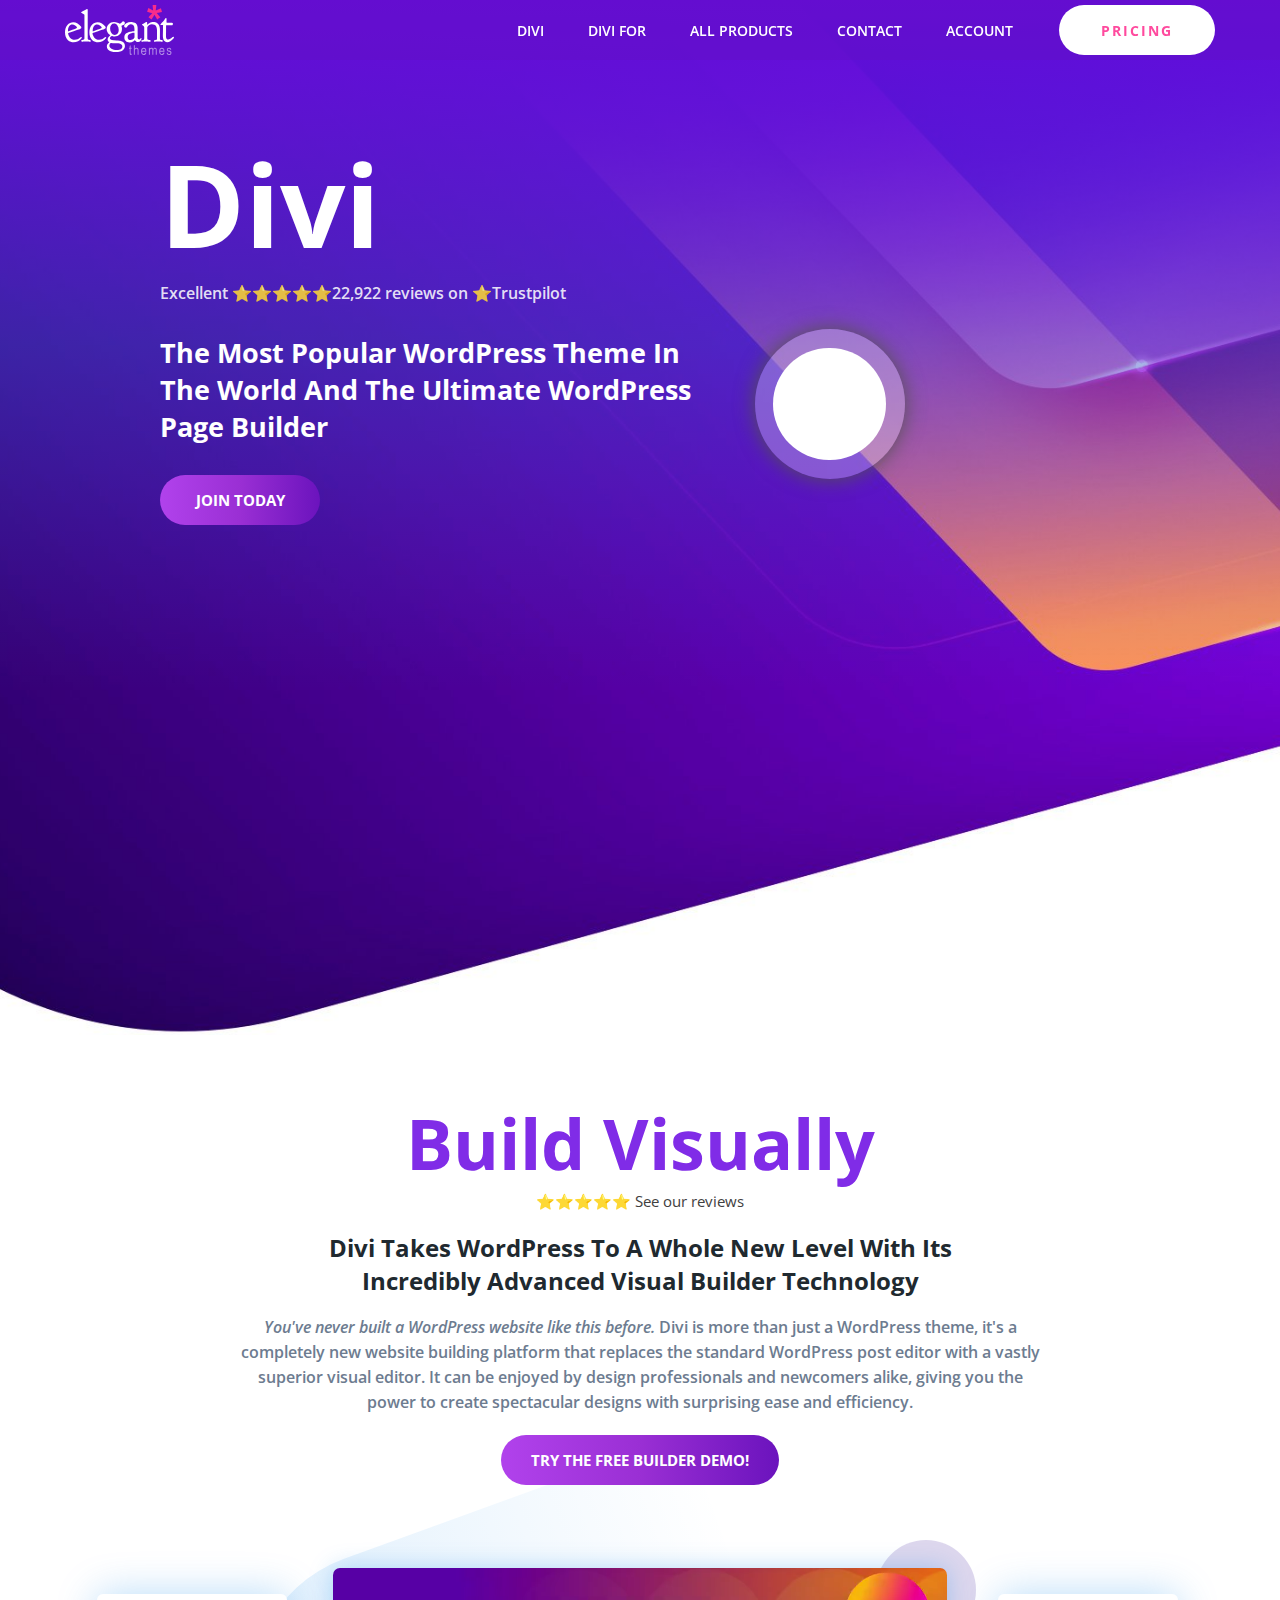
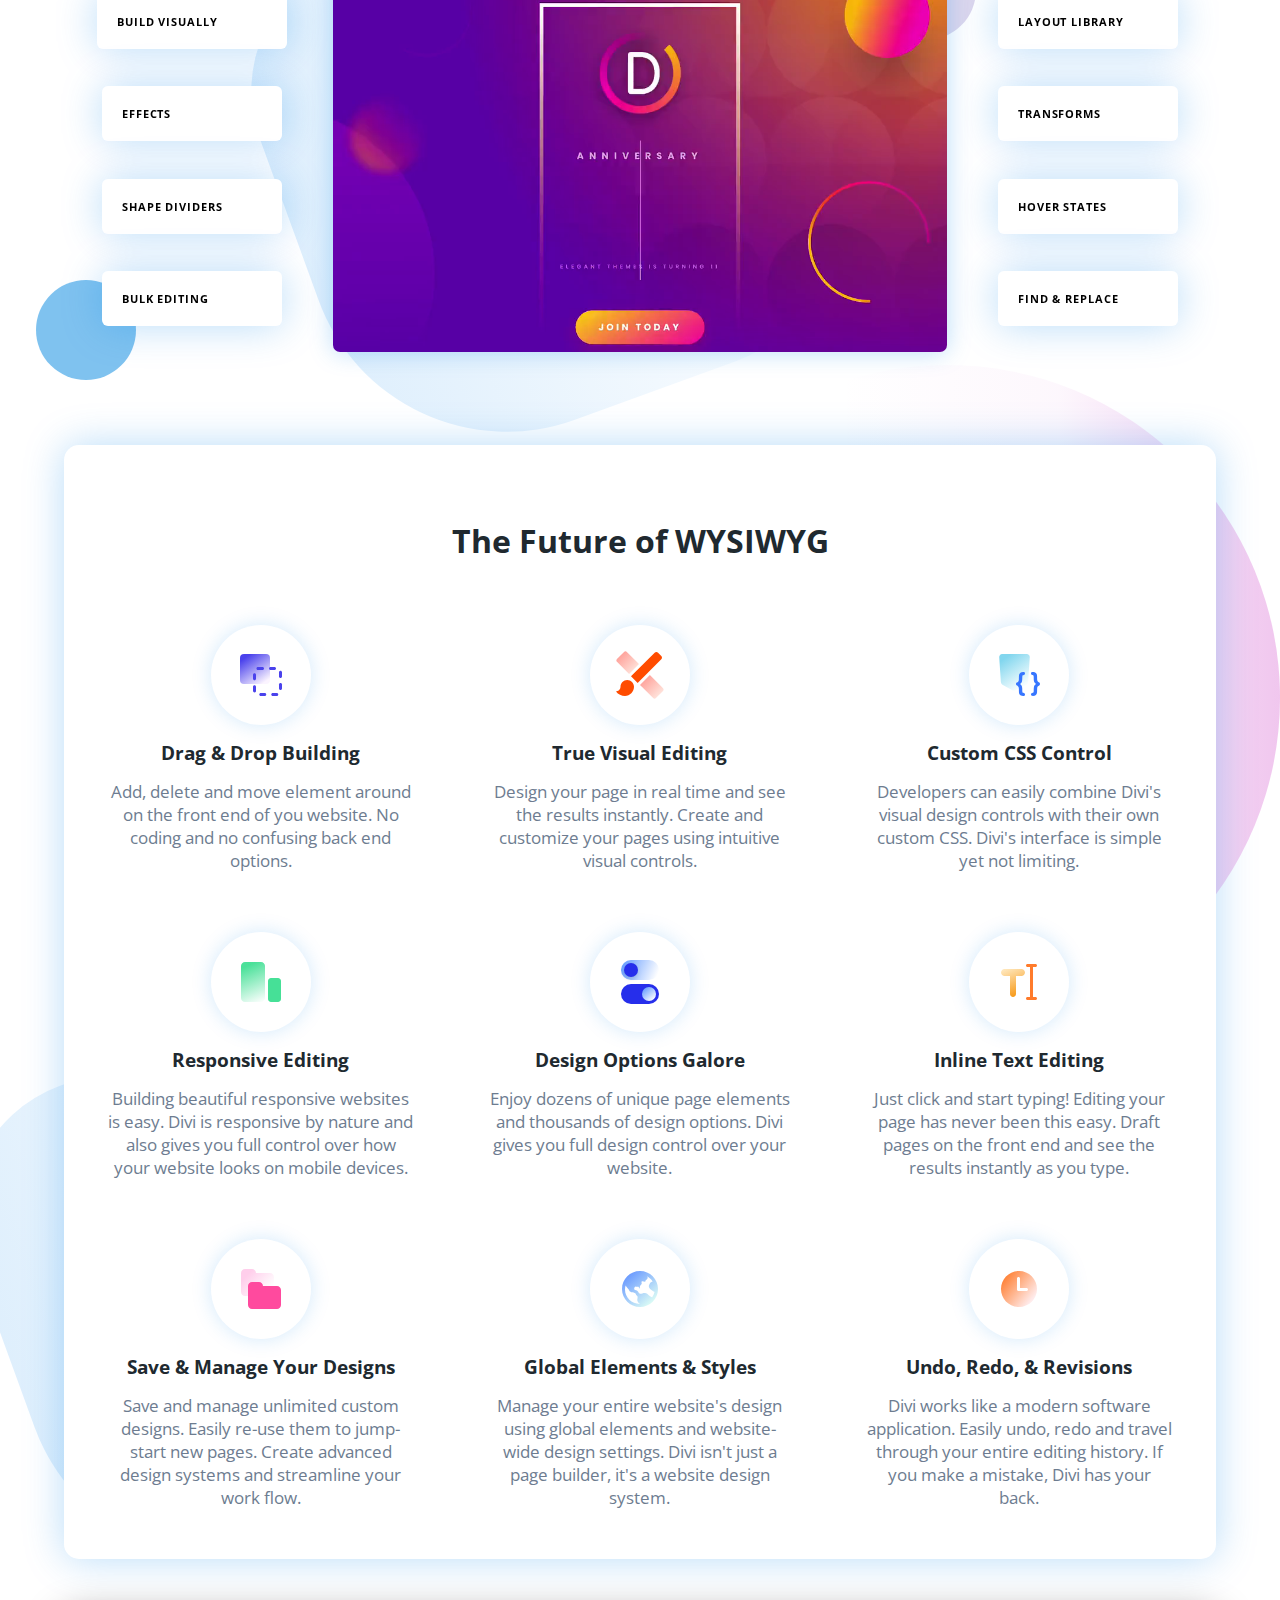
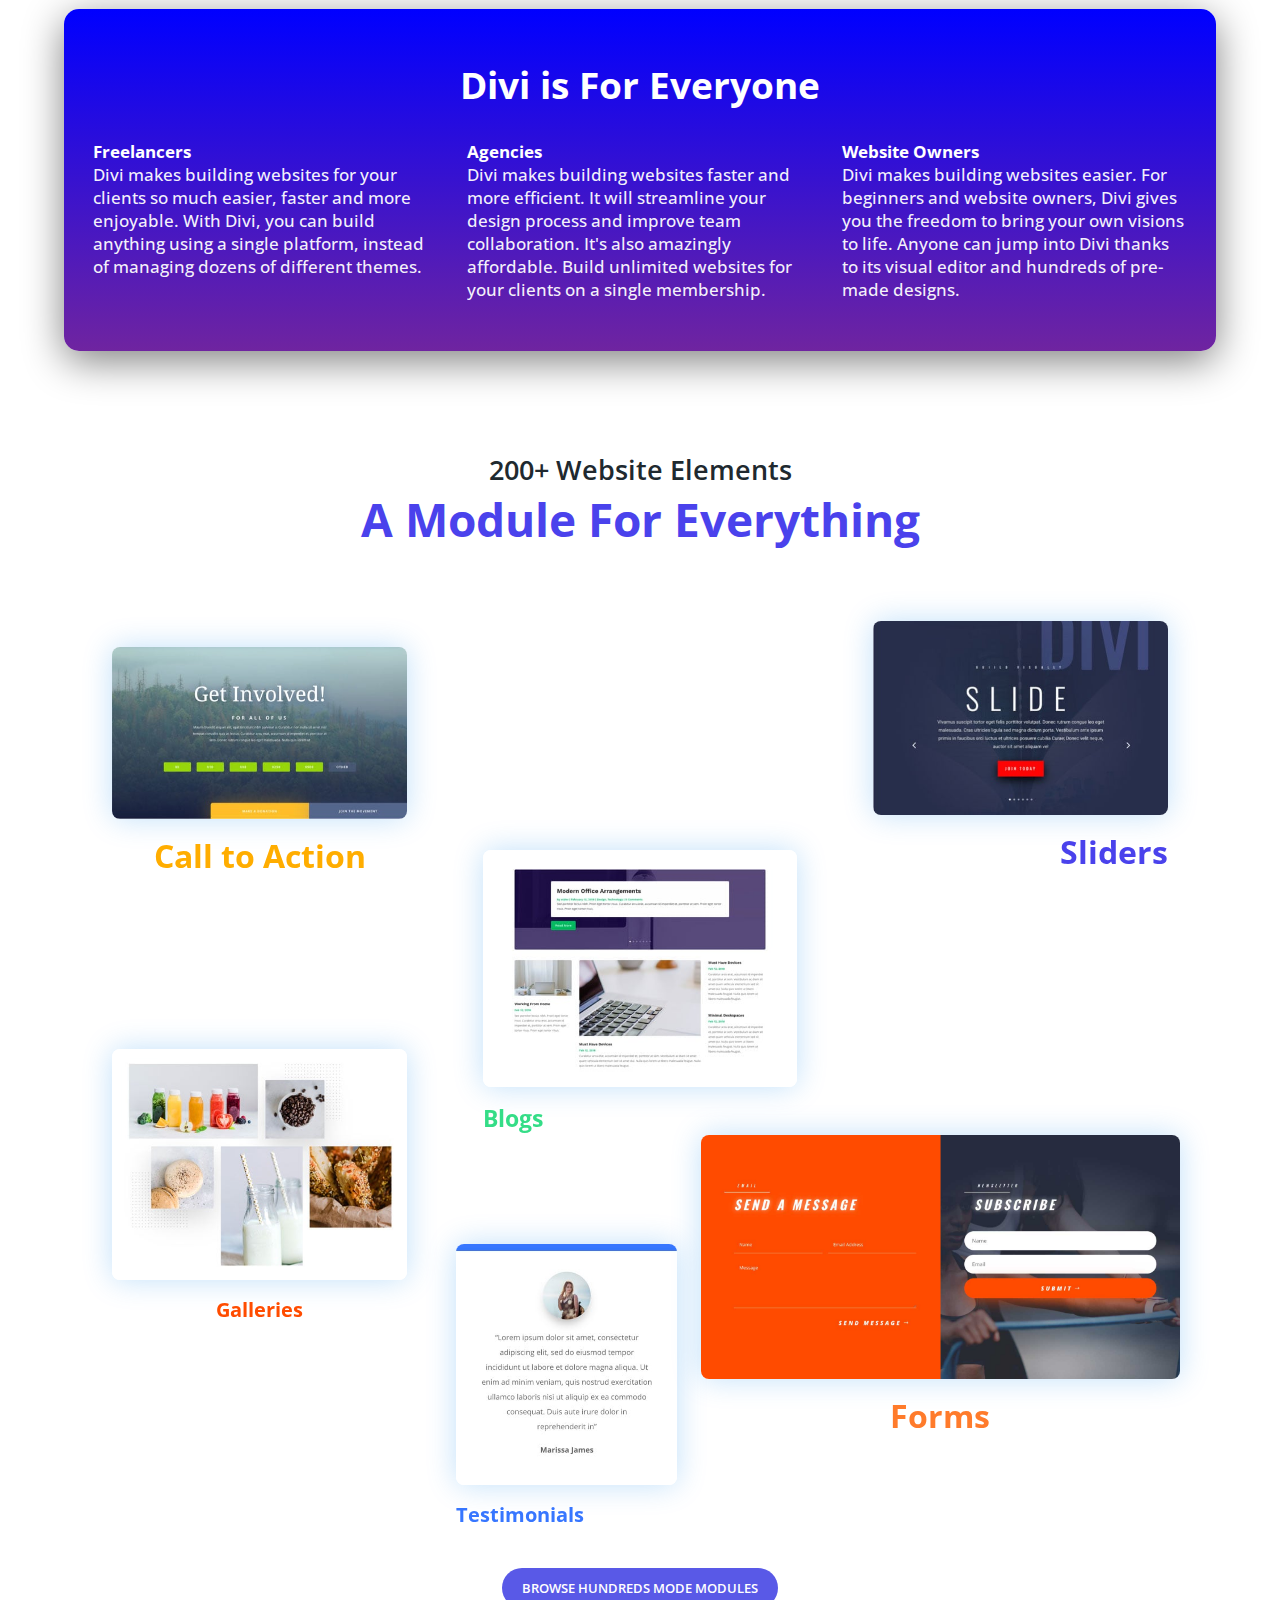
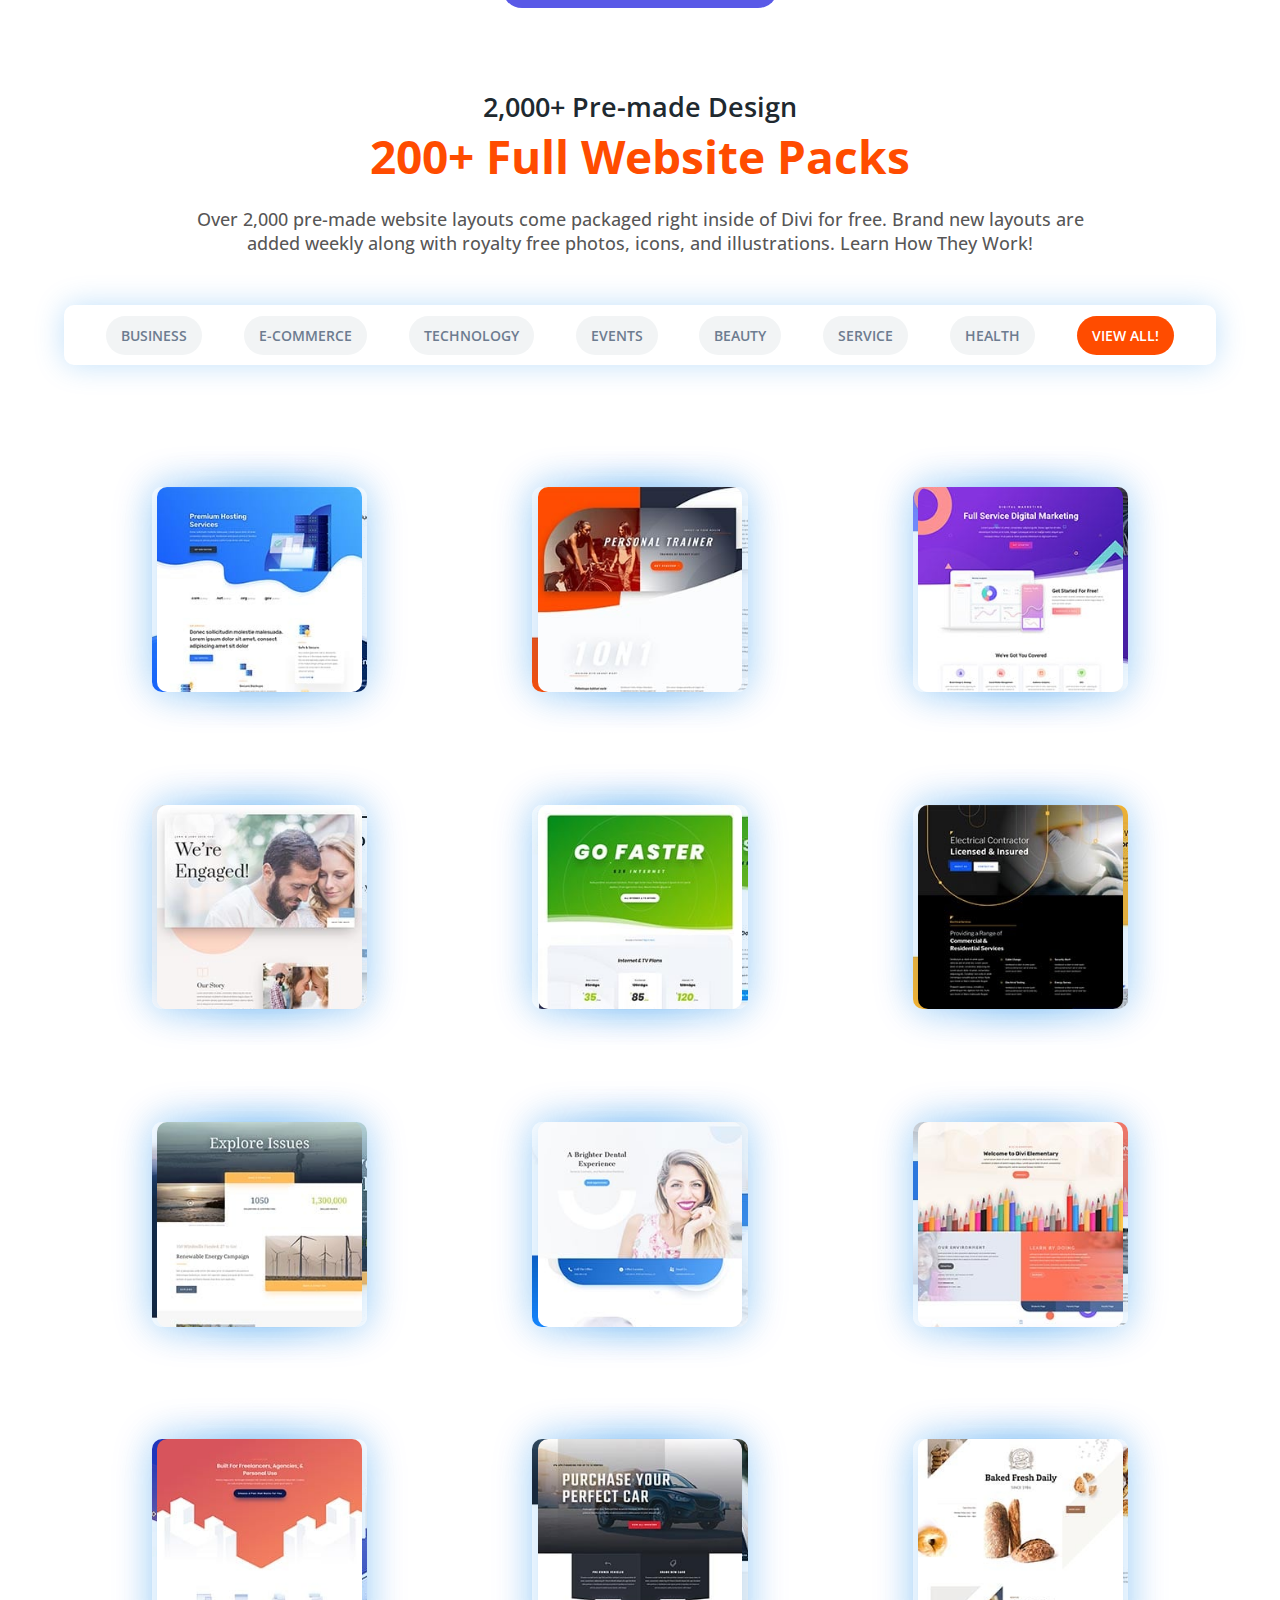
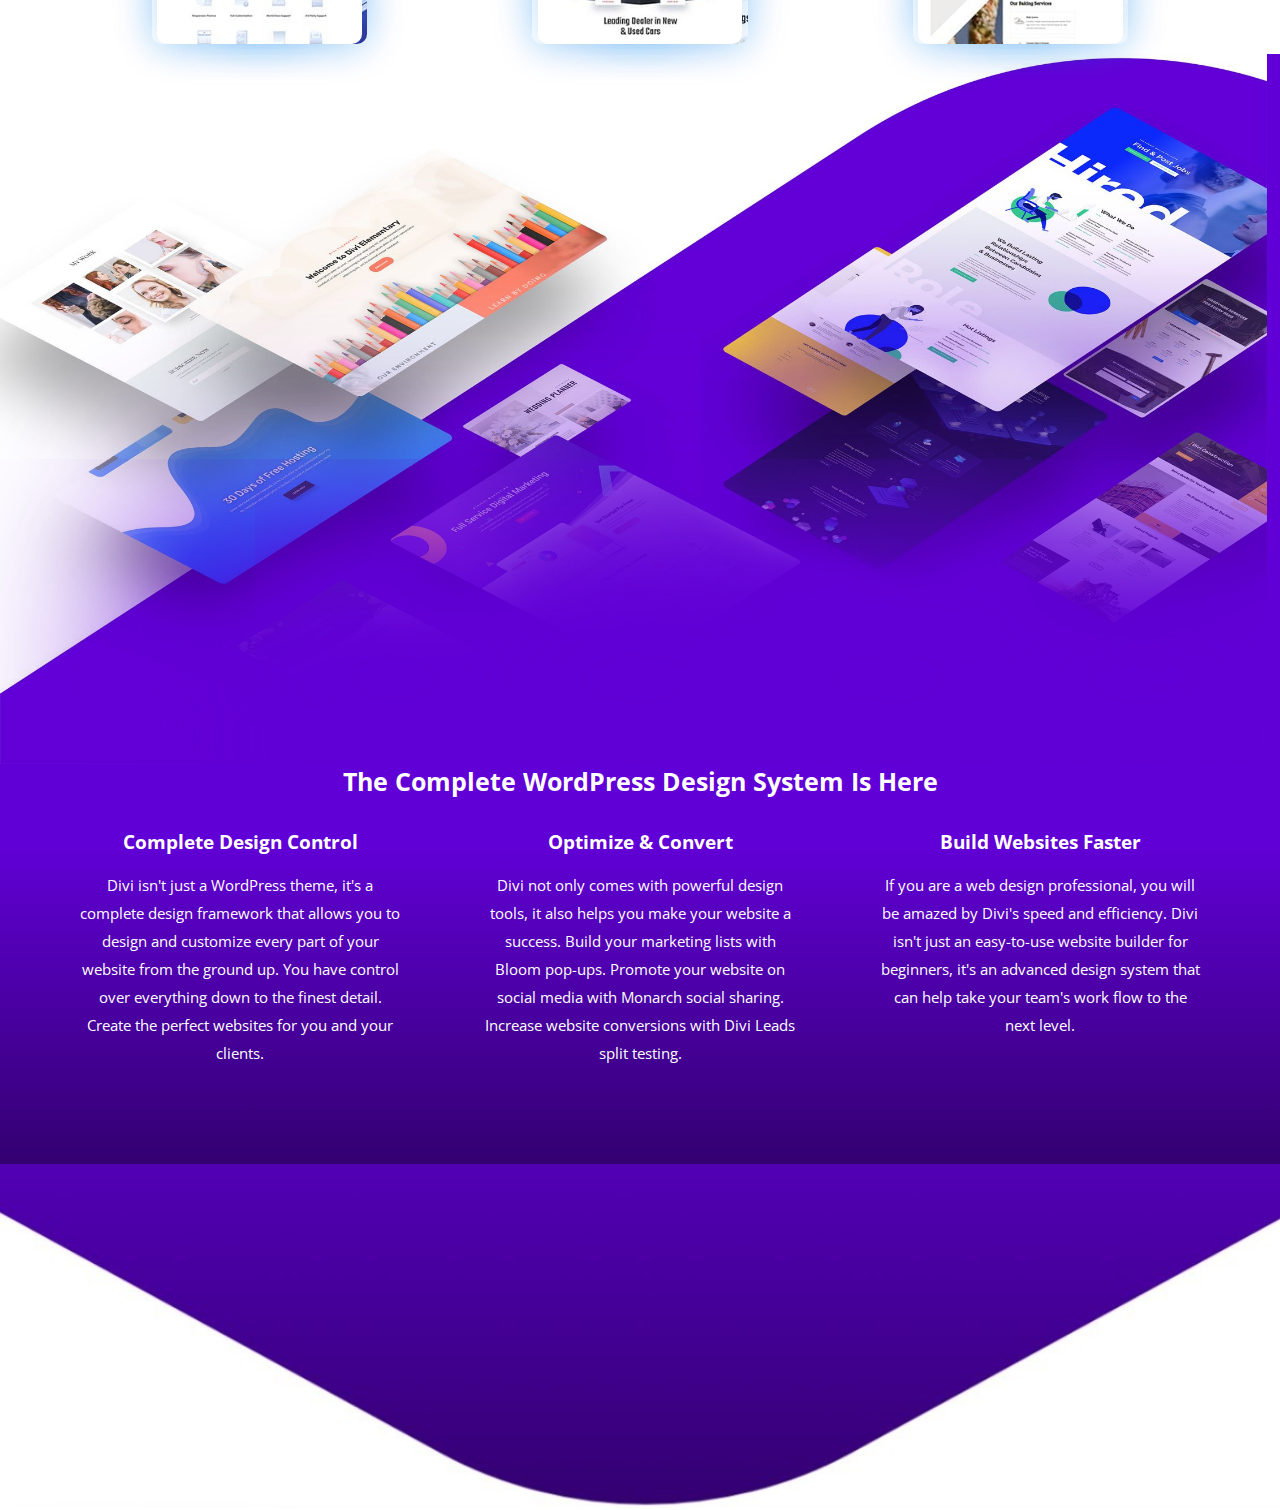
<file: index.html>
<!DOCTYPE html>
<html lang="en">

<head>
    <meta charset="UTF-8">
    <meta name="viewport" content="width=device-width, initial-scale=1.0">
    <link rel="stylesheet" href="style.css">
    <link rel="preconnect" href="https://fonts.googleapis.com">
    <link rel="preconnect" href="https://fonts.gstatic.com" crossorigin>
    <link href="https://fonts.googleapis.com/css2?family=Open+Sans:wght@300;400;500;600;700;800&display=swap"
        rel="stylesheet">
    <link rel="stylesheet" href="https://cdnjs.cloudflare.com/ajax/libs/font-awesome/6.4.2/css/all.min.css"
        integrity="sha512-z3gLpd7yknf1YoNbCzqRKc4qyor8gaKU1qmn+CShxbuBusANI9QpRohGBreCFkKxLhei6S9CQXFEbbKuqLg0DA=="
        crossorigin="anonymous" referrerpolicy="no-referrer">
    <title>Divi — The Ultimate WordPress Theme & Visual Page Builder</title>
</head>

<body>
    <!-- <div class="nav-bar"></div> -->
    <section class="main-div">
        <div class="nav-bar">
            <div class="logo"></div>
            <div class="nav-link">
                <a class="menu"><i class="fa-solid fa-bars"></i></a>
                <pre>DIVI</pre>
                <pre>DIVI FOR</pre>
                <pre>ALL PRODUCTS</pre>
                <pre>CONTACT</pre>
                <pre>ACCOUNT</pre>
                <pre class="price">PRICING</pre>
            </div>
            <a class="menu"><i class="fa-solid fa-bars"></i></a>
        </div>
        <div class="hero-section">
            <div class="hero-section-left">
                <div class="title">
                    <p>Divi</p>
                </div>
                <div class="stare">
                    <p>Excellent ⭐⭐⭐⭐⭐<span>22,922 reviews on ⭐Trustpilot</span></p>
                </div>
                <div class="description">
                    <p>The Most Popular WordPress Theme In The World And The Ultimate WordPress Page Builder</p>
                </div>
                <div class="join-button">
                    <button>JOIN TODAY</button>
                </div>
            </div>
            <div class="hero-section-right">
                <div class="play-button">
                    <div class="play-bg">
                        <div class="play-box"><i class="fa-solid fa-play"></i></div>
                    </div>
                </div>
            </div>
        </div>
    </section>
    <div class="box">
        <!-- Build Visually -->
        <section class="sec-2">
            <div class="build-box">
                <div class="build-content">
                    <h1 class="build-visually">Build Visually</h1>
                    <div class="see-review">⭐⭐⭐⭐⭐ See our reviews <i class="fa-solid fa-angle-down"></i></div>
                    <h2 class="build-title">Divi Takes WordPress To A Whole New Level With Its Incredibly Advanced
                        Visual Builder Technology</h2>
                    <div class="build-description"><em>You've never built a WordPress website like this before.</em>
                        Divi is more than just a WordPress theme, it's a completely new website building platform that
                        replaces the standard WordPress post editor with a vastly superior visual editor. It can be
                        enjoyed by design professionals and newcomers alike, giving you the power to create spectacular
                        designs with surprising ease and efficiency.</div>
                    <button class="build-btn">TRY THE FREE BUILDER DEMO!</button>
                </div>
            </div>
        </section>

        <!-- video-1 -->
        <section class="box2">
            <div class="sec-3"></div>
            <div class="circle1"></div>
            <div class="circle2"></div>
            <div class="vdo-1-box">
                <video class="vdo1" src="assets/images/vdo1.mp4" autoplay loop></video>
                <div class="vdo-1-link-box">
                    <div class="vdo1-links select1"><i class="fa-regular fa-circle-play"></i>BUILD VISUALLY</div>
                    <div class="vdo1-links"><i class="fa-regular fa-circle-play"></i>EFFECTS</div>
                    <div class="vdo1-links"><i class="fa-regular fa-circle-play"></i>SHAPE DIVIDERS</div>
                    <div class="vdo1-links"><i class="fa-regular fa-circle-play"></i>BULK EDITING</div>
                </div>
                <div class="vdo-1-link-box">
                    <div class="vdo1-links"><i class="fa-regular fa-circle-play"></i>LAYOUT LIBRARY</div>
                    <div class="vdo1-links"><i class="fa-regular fa-circle-play"></i>TRANSFORMS</div>
                    <div class="vdo1-links"><i class="fa-regular fa-circle-play"></i>HOVER STATES</div>
                    <div class="vdo1-links"><i class="fa-regular fa-circle-play"></i>FIND & REPLACE</div>
                </div>
            </div>
        </section>

        <!-- Future of WYSIWYG -->
        <div class="bg-design">
            <div class="sec-4-1-box">
                <div class="sec-4-1"></div>
            </div>
            <div class="sec-4-2-box">
                <div class="sec-3"></div>
            </div>
        </div>
        <section class="box3">
            <div class="WYSIWYG-box1">
                <div class="WYSIWYG-box2">
                    <div class="WYSIWYG-title">The Future of WYSIWYG</div>
                    <div class="WYSIWYG-items">
                        <div class="WYSIWYG-item-box">
                            <div class="item-img" style="background-image: url(assets/images/item-1.svg);"></div>
                            <div class="item-title">Drag & Drop Building</div>
                            <div class="item-description">Add, delete and move element around on the front end of you
                                website. No coding and no confusing back end options.</div>
                        </div>
                        <div class="WYSIWYG-item-box">
                            <div class="item-img" style="background-image: url(assets/images/item-2.svg);"></div>
                            <div class="item-title">True Visual Editing</div>
                            <div class="item-description">Design your page in real time and see the results instantly.
                                Create and customize your pages using intuitive visual controls.</div>
                        </div>
                        <div class="WYSIWYG-item-box">
                            <div class="item-img" style="background-image: url(assets/images/item-3.svg);"></div>
                            <div class="item-title">Custom CSS Control</div>
                            <div class="item-description">Developers can easily combine Divi's visual design controls
                                with their own custom CSS. Divi's interface is simple yet not limiting.</div>
                        </div>
                        <div class="WYSIWYG-item-box">
                            <div class="item-img" style="background-image: url(assets/images/item-4.svg);"></div>
                            <div class="item-title">Responsive Editing</div>
                            <div class="item-description">Building beautiful responsive websites is easy. Divi is
                                responsive by nature and also gives you full control over how your website looks on
                                mobile devices.</div>
                        </div>
                        <div class="WYSIWYG-item-box">
                            <div class="item-img" style="background-image: url(assets/images/item-5.svg);"></div>
                            <div class="item-title">Design Options Galore</div>
                            <div class="item-description">Enjoy dozens of unique page elements and thousands of design
                                options. Divi gives you full design control over your website.</div>
                        </div>
                        <div class="WYSIWYG-item-box">
                            <div class="item-img" style="background-image: url(assets/images/item-6.svg);"></div>
                            <div class="item-title">Inline Text Editing</div>
                            <div class="item-description">Just click and start typing! Editing your page has never been
                                this easy. Draft pages on the front end and see the results instantly as you type.</div>
                        </div>
                        <div class="WYSIWYG-item-box">
                            <div class="item-img" style="background-image: url(assets/images/item-7.svg);"></div>
                            <div class="item-title">Save & Manage Your Designs</div>
                            <div class="item-description">Save and manage unlimited custom designs. Easily re-use them
                                to jump-start new pages. Create advanced design systems and streamline your work flow.
                            </div>
                        </div>
                        <div class="WYSIWYG-item-box">
                            <div class="item-img" style="background-image: url(assets/images/item-8.svg);"></div>
                            <div class="item-title">Global Elements & Styles</div>
                            <div class="item-description">Manage your entire website's design using global elements and
                                website-wide design settings. Divi isn't just a page builder, it's a website design
                                system.</div>
                        </div>
                        <div class="WYSIWYG-item-box">
                            <div class="item-img" style="background-image: url(assets/images/item-9.svg);"></div>
                            <div class="item-title">Undo, Redo, & Revisions</div>
                            <div class="item-description">Divi works like a modern software application. Easily undo,
                                redo and travel through your entire editing history. If you make a mistake, Divi has
                                your back.</div>
                        </div>

                    </div>
                </div>
            </div>
        </section>

        <!-- Divi is For Everyone -->
        <section class="box4">
            <div class="sec5">
                <h2>Divi is For Everyone</h2>
                <div class="for-everyone-items">
                    <div class="for-everyone-item">
                        <div class="for-everyone-title">Freelancers</div>
                        <div class="for-everyone-description">Divi makes building websites for your clients so much
                            easier, faster and more enjoyable. With Divi, you can build anything using a single
                            platform, instead of managing dozens of different themes.</div>
                    </div>
                    <div class="for-everyone-item">
                        <div class="for-everyone-title">Agencies</div>
                        <div class="for-everyone-description">Divi makes building websites faster and more efficient. It
                            will streamline your design process and improve team collaboration. It's also amazingly
                            affordable. Build unlimited websites for your clients on a single membership.</div>
                    </div>
                    <div class="for-everyone-item">
                        <div class="for-everyone-title">Website Owners</div>
                        <div class="for-everyone-description">Divi makes building websites easier. For beginners and
                            website owners, Divi gives you the freedom to bring your own visions to life. Anyone can
                            jump into Divi thanks to its visual editor and hundreds of pre-made designs.</div>
                    </div>
                </div>
            </div>
        </section>
    </div>
    </section>

    <!-- 200+ website element -->
    <div class="module-box">
        <div class="module-title">
            <p>200+ Website Elements</p>
            <h2>A Module For Everything</h2>
        </div>
        <div class="module-items">
            <div class="module-item">
                <div class="m-item1">
                    <img src="assets/images/m1.jpg">
                    <h2>Call to Action</h2>
                </div>
            </div>
            <div class="module-item">
                <div class="m-item2">
                    <img src="assets/images/m2.jpg">
                    <h2>Blogs</h2>
                </div>
            </div>
            <div class="module-item">
                <div class="m-item3">
                    <img src="assets/images/m3.jpg">
                    <h2>Sliders</h2>
                </div>
            </div>
            <div class="module-item">
                <div class="m-item4">
                    <img src="assets/images/m4.jpg">
                    <h2>Galleries</h2>
                </div>
            </div>
            <div class="module-item">
                <div class="m-item5">
                    <img src="assets/images/m5.jpg">
                    <h2>Testimonials</h2>
                </div>
            </div>
            <div class="module-item">
                <div class="m-item6">
                    <img src="assets/images/m6.jpg">
                    <h2>Forms</h2>
                </div>
            </div>
        </div>
        <div class="module-button">
            <button>BROWSE HUNDREDS MODE MODULES</button>
        </div>
    </div>

    <!-- Design -->
    <div class="design">
        <div class="module-title" style="margin-bottom: 20px;">
            <p>2,000+ Pre-made Design</p>
            <h2 style="color: #FF4C00;">200+ Full Website Packs</h2>
        </div>
        <div class="design-description">Over 2,000 pre-made website layouts come packaged right inside of Divi for free.
            Brand new layouts are added weekly along with royalty free photos, icons, and illustrations. <a>Learn How
                They Work!</a></div>
        <div class="design-filter">
            <div class="design-filter-fram">
                <ul>
                    <li>BUSINESS</li>
                    <li>E-COMMERCE</li>
                    <li>TECHNOLOGY</li>
                    <li>EVENTS</li>
                    <li>BEAUTY</li>
                    <li>SERVICE</li>
                    <li>HEALTH</li>
                    <li>VIEW ALL!</li>
                </ul>
            </div>
        </div>
    </div>
    <!-- card -->
    <div class="card-box">
        <div class="card-row">
            <div class="card-main">
                <div class="card-box1" style="background-image: url(assets/images/pack-1-3.jpg);"></div>
                <div class="card-box2" style="background-image: url(assets/images/pack-1-1.jpg);"></div>
                <div class="card-box3" style="background-image: url(assets/images/pack-1-2.jpg);"></div>
            </div>
            <div class="card-main">
                <div class="card-box1" style="background-image: url(assets/images/pack-2-3.jpg);"></div>
                <div class="card-box2" style="background-image: url(assets/images/pack-2-1.jpg);"></div>
                <div class="card-box3" style="background-image: url(assets/images/pack-2-2.jpg);"></div>
            </div>
            <div class="card-main">
                <div class="card-box1" style="background-image: url(assets/images/pack-3-4.jpg);"></div>
                <div class="card-box2" style="background-image: url(assets/images/pack-3-1.jpg);"></div>
                <div class="card-box3" style="background-image: url(assets/images/pack-3-2.jpg);"></div>
            </div>
            <div class="card-main">
                <div class="card-box1" style="background-image: url(assets/images/pack-4-4.jpg);"></div>
                <div class="card-box2" style="background-image: url(assets/images/pack-4-1.jpg);"></div>
                <div class="card-box3" style="background-image: url(assets/images/pack-4-2.jpg);"></div>
            </div>
            <div class="card-main">
                <div class="card-box1" style="background-image: url(assets/images/pack-5-4.jpg);"></div>
                <div class="card-box2" style="background-image: url(assets/images/pack-5-1.jpg);"></div>
                <div class="card-box3" style="background-image: url(assets/images/pack-5-2.jpg);"></div>
            </div>
            <div class="card-main">
                <div class="card-box1" style="background-image: url(assets/images/pack-6-3.jpg);"></div>
                <div class="card-box2" style="background-image: url(assets/images/pack-6-1.jpg);"></div>
                <div class="card-box3" style="background-image: url(assets/images/pack-6-2.jpg);"></div>
            </div>
            <div class="card-main">
                <div class="card-box1" style="background-image: url(assets/images/pack-7-3.jpg);"></div>
                <div class="card-box2" style="background-image: url(assets/images/pack-7-1.jpg);"></div>
                <div class="card-box3" style="background-image: url(assets/images/pack-7-2.jpg);"></div>
            </div>
            <div class="card-main">
                <div class="card-box1" style="background-image: url(assets/images/pack-8-4.jpg);"></div>
                <div class="card-box2" style="background-image: url(assets/images/pack-8-3.jpg);"></div>
                <div class="card-box3" style="background-image: url(assets/images/pack-8-5.jpg);"></div>
            </div>
            <div class="card-main">
                <div class="card-box1" style="background-image: url(assets/images/pack-9-3.jpg);"></div>
                <div class="card-box2" style="background-image: url(assets/images/pack-9-1.jpg);"></div>
                <div class="card-box3" style="background-image: url(assets/images/pack-9-4.jpg);"></div>
            </div>
            <div class="card-main">
                <div class="card-box1" style="background-image: url(assets/images/pack-10-3.jpg);"></div>
                <div class="card-box2" style="background-image: url(assets/images/pack-10-2.jpg);"></div>
                <div class="card-box3" style="background-image: url(assets/images/pack-10-5.jpg);"></div>
            </div>
            <div class="card-main">
                <div class="card-box1" style="background-image: url(assets/images/pack-11-3.jpg);"></div>
                <div class="card-box2" style="background-image: url(assets/images/pack-11-1.jpg);"></div>
                <div class="card-box3" style="background-image: url(assets/images/pack-11-2.jpg);"></div>
            </div>
            <div class="card-main">
                <div class="card-box1" style="background-image: url(assets/images/pack-12-3.jpg);"></div>
                <div class="card-box2" style="background-image: url(assets/images/pack-12-5.jpg);"></div>
                <div class="card-box3" style="background-image: url(assets/images/pack-12-2.jpg);"></div>
            </div>

        </div>
    </div>

    <!-- Footer -->
    <footer>
        <div class="footer-img"></div>
        <div class="footer-content">
            <div class="footer-title">
                The Complete WordPress Design System Is Here
            </div>
            <div class="footer-content2">
                <div class="fc">
                    <h3>Complete Design Control</h3>
                    <p>Divi isn't just a WordPress theme, it's a complete design framework that allows you to design and
                        customize every part of your website from the ground up. You have control over everything down
                        to the finest detail. Create the perfect websites for you and your clients.</p>
                </div>
                <div class="fc">
                    <h3>Optimize & Convert</h3>
                    <p>Divi not only comes with powerful design tools, it also helps you make your website a success.
                        Build your marketing lists with Bloom pop-ups. Promote your website on social media with Monarch
                        social sharing. Increase website conversions with Divi Leads split testing.</p>
                </div>
                <div class="fc">
                    <h3>Build Websites Faster</h3>
                    <p>If you are a web design professional, you will be amazed by Divi's speed and efficiency. Divi
                        isn't just an easy-to-use website builder for beginners, it's an advanced design system that can
                        help take your team's work flow to the next level.</p>
                </div>
            </div>
        </div>
        <div class="footer-img2"></div>
    </footer>
</body>

</html>
</file>
<file: style.css>
* {
  padding: 0;
  margin: 0;
  font-family: "Open Sans", sans-serif;
}
body {
  height: 100%;
  width: 100%;
}

/* ********************* */
/* ====== nav-bar ====== */
/* ********************* */
.nav-bar {
  background-color: rgba(100, 17, 194, 0.404);
  width: 100%;
  height: 60px;
  position: sticky;
  top: 0px;
  display: flex;
  justify-content: space-between;
  align-items: center;
  color: white;
  padding: 8px, 0;
}
.logo {
  cursor: pointer;
  background-image: url(assets/images/logo-light\.svg);
  background-size: contain;
  background-repeat: no-repeat;
  height: 50px;
  width: 110px;
  margin-left: 65px;
}
.nav-link {
  cursor: pointer;
  margin-right: 65px;
  height: 90%;
  display: flex;
  align-items: center;
  font-weight: 600;
}
.nav-link pre {
  padding: 0 22px;
  font-size: 13.7px;
}
.price {
  background-color: white;
  color: #ff4a9e;
  border-radius: 40px;
  padding: 15px 48px;
  font-weight: 700;
  height: 50px;
  width: 112px;
  display: flex;
  align-items: center;
  justify-content: center;
  font-size: 15px;
  margin-left: 24px;
  letter-spacing: 2px;
}
.menu {
  display: none;
  cursor: pointer;
  font-size: 25px;
  margin-right: 50px;
}

/* ********************** */
/* ===== Hero image ===== */
/* ********************** */
.main-div {
  background-image: linear-gradient(
      rgb(101, 11, 218),
      rgba(50, 79, 196, 0.445),
      rgba(50, 79, 196, 0),
      rgba(50, 79, 196, 0)
    ),
    url(assets/images/divi-gallery-hero-background.jpg);
  background-size: cover;
  background-position: center;
  background-repeat: no-repeat;
  height: 115vh;
  display: flex;
  flex-direction: column;
  align-items: center;
}
.hero-section {
  color: white;
  height: 50%;
  width: 75%;
  margin: 20px;
  margin-top: 65px;
  display: flex;
}
.hero-section-left {
  width: 100%;
}
.title {
  font-size: 115px;
  font-weight: 700;
}
.stare {
  color: rgba(255, 255, 255, 0.863);
  font-size: 16px;
  font-weight: 600;
  margin-bottom: 30px;
}
.description {
  font-size: 2.1vmax;
  font-weight: 700;
  padding-right: 25px;
}
.join-button button {
  cursor: pointer;
  background-image: linear-gradient(
    to right,
    #b142ec,
    #9a2fd4,
    rgb(107, 19, 189)
  );
  width: 160px;
  height: 50px;
  border-radius: 25px;
  border: none;
  margin-top: 30px;
  font-size: 15px;
  color: white;
  font-weight: bold;
}
.hero-section-right {
  width: 70%;
  display: flex;
  align-items: center;
}
.play-bg {
  cursor: pointer;
  background-color: rgba(255, 255, 255, 0.281);
  box-shadow: 0px 0px 20px rgb(85, 82, 82);
  height: 150px;
  width: 150px;
  border-radius: 50%;
  margin: 40px 0 0 30px;
  display: flex;
  justify-content: center;
  align-items: center;
  transition: 0.4s;
}
.play-bg:hover {
  height: 145px;
  width: 145px;
}
.play-box {
  background-color: white;
  height: 75%;
  width: 75%;
  border-radius: 50%;
  transition: 0.4s;
  display: flex;
  justify-content: center;
  align-items: center;
  color: black;
  font-size: 35px;
}
.play-box:hover {
  height: 85%;
  width: 85%;
  box-shadow: 0px 0px 20px rgb(61, 59, 59);
}

/* ********************* */
/* ===== Build box ===== */
/* ********************* */
.build-box {
  padding: 0 20px;
  display: flex;
  justify-content: center;
  align-items: center;
}
.build-content {
  max-width: 800px;
  display: flex;
  flex-direction: column;
  align-items: center;
  justify-content: center;
}
.build-visually {
  font-size: 5.5vw;
  color: #802ce7;
  font-weight: 700;
  margin-top: 60px;
}
.see-review {
  color: rgb(65, 64, 64);
  font-size: 15px;
  margin-bottom: 20px;
}
.build-title {
  text-align: center;
  padding: 0 30px;
  color: #20292f;
  margin-bottom: 18px;
}
.build-description {
  text-align: center;
  color: #6d7c90;
  font-size: 16px;
  font-weight: 600;
  line-height: 25px;
}
.build-btn {
  cursor: pointer;
  background-image: linear-gradient(
    to right,
    #b142ec,
    #9a2fd4,
    rgb(107, 19, 189)
  );
  color: white;
  font-weight: bold;
  font-size: 15px;
  padding: 15px 30px;
  margin: 20px 0;
  border: none;
  border-radius: 25px;
}
.sec-2 {
  border-radius: 50px;
}

/* ***************** */
/* ==== video-1 ==== */
/* ***************** */
.box2 {
  margin-top: 50px;
  display: flex;
  justify-content: center;
  align-items: center;
  height: 410px;
  width: 100%;
}
.sec-3 {
  background-image: linear-gradient(
    rgba(24, 57, 83, 0),
    rgba(4, 131, 235, 0.13)
  );
  height: 40vmax;
  width: 40vmax;
  border-radius: 60px 140px 200px 140px;
  transform: rotate(70deg);
  z-index: -1;
}
.vdo-1-box {
  height: 410px;
  width: 92%;
  position: absolute;
  display: flex;
  justify-content: space-evenly;
  align-items: center;
  flex-wrap: wrap;
}
.circle1 {
  background-color: rgba(93, 178, 235, 0.788);
  height: 100px;
  width: 100px;
  border-radius: 50%;
  z-index: 0;
  position: relative;
  right: 760px;
  top: 170px;
}
.circle2 {
  background-color: rgba(70, 39, 155, 0.185);
  height: 100px;
  width: 100px;
  border-radius: 50%;
  z-index: 0;
  position: relative;
  right: 20px;
  top: -170px;
}
.vdo-1-link-box {
  min-height: 26vw;
  min-width: 200px;
  width: 15vw;
  display: flex;
  flex-direction: column;
  justify-content: space-between;
  align-items: center;
}
.vdo-1-link-box:last-of-type {
  order: 3;
}
.vdo1-links {
  cursor: pointer;
  background-color: white;
  font-size: 11px;
  font-weight: 700;
  letter-spacing: 0.9px;
  width: 80%;
  height: 45px;
  max-width: 180px;
  padding: 5px 10px;
  border-radius: 6px;
  box-shadow: 0px 0px 40px rgba(4, 131, 235, 0.281);
  display: flex;
  align-items: center;
  transition: 0.15s;
}
.select1 {
  width: 85%;
}
.vdo1-links .fa-circle-play {
  font-size: 25px;
  color: rgba(128, 128, 128, 0.5);
  margin-right: 10px;
}
.select1 .fa-circle-play {
  color: rgba(30, 137, 224, 0.521);
}
.vdo1-links:hover {
  width: 85%;
}
.vdo1-links:hover .fa-circle-play {
  color: rgba(30, 137, 224, 0.521);
}
.vdo1 {
  order: 2;
  height: 30vw;
  background-size: contain;
  border-radius: 7px;
  box-shadow: 0px 0px 25px rgba(4, 131, 235, 0.281);
}

/* *************************** */
/* ==== Future of WYSIWYG ==== */
/* *************************** */
.box3 {
  display: flex;
  justify-content: end;
}
.bg-design {
  z-index: -1;
  position: absolute;
  width: 100%;
}
.sec-4-1 {
  background-image: linear-gradient(
    to left,
    rgba(204, 58, 197, 0.288),
    rgba(204, 58, 197, 0.041),
    rgba(204, 58, 197, 0),
    rgba(204, 58, 197, 0)
  );
  height: 52vmax;
  width: 52vmax;
  border-radius: 50%;
  z-index: -1;
}
.sec-4-1-box {
  display: flex;
  justify-content: end;
}

.WYSIWYG-box1 {
  width: 100%;
  margin-top: 80px;
  display: flex;
  justify-content: center;
  align-items: center;
}
.WYSIWYG-box2 {
  background-color: rgb(255, 255, 255);
  width: 90%;
  border-radius: 15px;
  box-shadow: 0px 0px 40px rgba(4, 131, 235, 0.281);
  display: flex;
  flex-direction: column;
}

.WYSIWYG-title {
  height: 150px;
  margin-top: 20px;
  display: flex;
  justify-content: center;
  align-items: center;
  font-size: 2.5vmax;
  font-weight: bold;
  color: #20292f;
}
.WYSIWYG-items {
  height: 100%;
  display: flex;
  justify-content: space-evenly;
  flex-wrap: wrap;
}
.WYSIWYG-item-box {
  width: 30%;
  margin-bottom: 40px;
  display: flex;
  flex-direction: column;
  align-items: center;
  padding: 10px;
}
.item-img {
  display: flex;
  justify-content: center;
  align-items: center;
  height: 100px;
  width: 100px;
  border-radius: 50%;
  box-shadow: 0px 0px 20px rgba(4, 131, 235, 0.178);
  background-repeat: no-repeat;
  background-position: center;
}
.item-title {
  color: #20292f;
  font-weight: 700;
  font-size: 18.7px;
  margin: 15px 0;
  text-align: center;
}
.item-description {
  color: #6d7c90;
  font-size: 17px;
  text-align: center;
  padding: 0 20px;
}

/* ************************** */
/* == Divi is For Everyone == */
/* ************************** */
.box4 {
  margin-top: 50px;
  display: flex;
  justify-content: center;
}
.sec5 {
  background-image: linear-gradient(blue, rgb(111, 36, 160));
  height: 100%;
  width: 90%;
  border-radius: 15px;
  display: flex;
  flex-direction: column;
  align-items: center;
  color: white;
  box-shadow: 0px 10px 40px gray;
}
.sec5 h2 {
  margin: 50px 0px 30px 0;
  font-size: 37.4px;
}
.for-everyone-items {
  display: flex;
  margin-bottom: 50px;
  justify-content: space-evenly;
}
.for-everyone-item {
  width: 30%;
}
.for-everyone-title {
  font-size: 17px;
  font-weight: 700;
}
.for-everyone-description {
  font-size: 17px;
  font-weight: 500;
  color: rgba(255, 255, 255, 0.938);
}

/* **************************** */
/* === 200+ website element === */
/* **************************** */
.module-box {
  margin-top: 100px;
  display: flex;
  flex-direction: column;
  align-items: center;
}
.module-title {
  margin-bottom: 150px;
  display: flex;
  flex-direction: column;
  align-items: center;
}
.module-title h2 {
  color: #4a42ec;
  font-size: 46px;
}
.module-title p {
  font-size: 27px;
  color: #20292f;
  font-weight: 600;
}
.module-items {
  width: 90%;
  display: flex;
  flex-wrap: wrap;
  justify-content: space-evenly;
}
.module-item {
  /* height: 400px; */
  height: 30vw;
  width: 32%;
  margin-bottom: 10px;
  display: flex;
  align-items: center;
  justify-content: center;
}
.m-item1 {
  display: flex;
  flex-direction: column;
  align-items: center;
  justify-content: center;
  position: relative;
  top: -130px;
}
.m-item1 img {
  box-shadow: 0px 0px 30px rgba(4, 131, 235, 0.247);
  width: 80%;
  border-radius: 8px;
}
.m-item1 h2 {
  color: #ffad00;
  font-size: 2.5vw;
  margin-top: 15px;
}
.m-item2 {
  align-items: center;
  display: flex;
  flex-direction: column;
  justify-content: center;
  position: relative;
  top: 100px;
}
.m-item2 img {
  box-shadow: 0px 0px 30px rgba(4, 131, 235, 0.247);
  width: 85%;
  border-radius: 8px;
}
.m-item2 h2 {
  width: 85%;
  color: #34dd87;
  font-size: 1.8vw;
  margin-top: 15px;
}
.m-item3 {
  display: flex;
  flex-direction: column;
  justify-content: center;
  align-items: center;
  position: relative;
  top: -145px;
}
.m-item3 img {
  box-shadow: 0px 0px 30px rgba(4, 131, 235, 0.247);
  width: 80%;
  border-radius: 8px;
}
.m-item3 h2 {
  width: 80%;
  color: #4a42ec;
  font-size: 2.5vw;
  margin-top: 15px;
  text-align: end;
}
.m-item4 {
  display: flex;
  flex-direction: column;
  justify-content: center;
  align-items: center;
  position: relative;
  top: -100px;
}
.m-item4 img {
  box-shadow: 0px 0px 30px rgba(4, 131, 235, 0.247);
  width: 80%;
  border-radius: 8px;
}
.m-item4 h2 {
  color: #ff4c00;
  font-size: 1.6vw;
  margin-top: 15px;
}
.m-item5 {
  display: flex;
  flex-direction: column;
  justify-content: center;
  /* align-items: center; */
  position: relative;
  top: 100px;
}
.m-item5 img {
  box-shadow: 0px 0px 30px rgba(4, 131, 235, 0.247);
  width: 60%;
  border-radius: 8px;
}
.m-item5 h2 {
  width: 60%;
  color: #3776ff;
  font-size: 1.6vw;
  margin-top: 15px;
}
.m-item6 {
  display: flex;
  flex-direction: column;
  justify-content: center;
  align-items: center;
  position: relative;
  /* top: 100px; */
  left: -80px;
}
.m-item6 img {
  box-shadow: 0px 0px 30px rgba(4, 131, 235, 0.247);
  width: 130%;
  border-radius: 8px;
}
.m-item6 h2 {
  color: #ff7b2b;
  font-size: 2.5vw;
  margin-top: 15px;
}
.module-button{
  width: 100%;
  margin-top: 80px;
  display: flex;
  justify-content: center;
}
.module-button button{
  background-color: rgb(89, 89, 231);
  border: none;
  border-radius: 50px;
  padding: 0 20px;
  height: 40px;
  font-size: 13px;
  font-weight: 600;
  color: white;
}

/* Design */
.design{
  margin-top: 80px;
}
.design-description{
  padding: 0 15vmax;
  text-align: center;
  font-size: 18px;
  font-weight: 500;
  color: #313030d0;
}
.design-filter{
  margin-top: 50px;
  min-height: 60px;
  display: flex;
  justify-content: center;
  /* align-items: center; */
}
.design-filter-fram{
  background-color: white;
  box-shadow: 0px 0px 30px rgba(4, 131, 235, 0.247);
  border-radius: 10px;
  width: 90%;
  display: flex;
  justify-content: center;
  align-items: center;
}
.design-filter-fram ul{
  width: 100%;
  display: flex;
 justify-content: space-evenly;
  align-items: center;
  text-decoration: none;
  font-style: none;
  list-style: none;
  flex-wrap: wrap;
}
.design-filter-fram ul li{
  margin: 6px 0;
 background-color: #F2F4F5;
 border-radius: 50px; 
 font-size: 14px;
 font-weight: 600;
 padding: 10px 15px;
 color: #6D7C90;
}
.design-filter-fram ul li:last-of-type{
  background-color: #FF4C00;
  color: white;
}
/* Card */
.card-box{
  margin-top: 20px;
  display: flex;
  justify-content: center;
  align-items: center;
}
.card-row {
  display: flex;
  justify-content: space-evenly;
  flex-wrap: wrap;
  width: 95%;
}
.card-main {
  height: 24vw;
  width: 24vw;
  display: flex;
  justify-content: center;
  align-items: end;
  z-index: 1;
  margin-bottom: 10px;
}
.card-box1 {
  height: 16vw;
  width: 16vw;
  z-index: 3;
  position: absolute;
  transition: 0.3s;
  background-size: cover;
  transition: 0.5s;
  border-radius: 10px;
  box-shadow: 0px 0px 40px rgba(4, 131, 235, 0.247);
}
.card-box2 {
  height: 16vw;
  width: 16vw;
  z-index: 2;
  position: relative;
  transition: 0.5s;
  left: 15%;
  background-size: cover;
  border-radius: 10px;
  box-shadow: 0px 0px 40px rgba(4, 131, 235, 0.247);
}
.card-box3 {
  height: 16vw;
  width: 16vw;
  z-index: 2;
  position: relative;
  left: -15%;
  transition: 0.3s;
  transition: 0.5s;
  border-radius: 10px;
  box-shadow: 0px 0px 40px rgba(4, 131, 235, 0.247);
}

.card-main:hover .card-box1 {
  /* height: 24vw; */
  height: 19vw;
  width: 12.7vw;
  background-size: contain;
  background-repeat: no-repeat;
}
.card-main:hover .card-box2 {
  transform: rotate(-10deg);
  left: -10%;
  height: 19vw;
  width: 12.7vw;
  background-size: contain;
  background-repeat: no-repeat;
}
.card-main:hover .card-box3 {
  transform: rotate(10deg);
  left: 10%;
  height: 19vw;
  width: 12.7vw;
  background-size: contain;
  background-repeat: no-repeat;
}

/* Footer */
.footer-img {
  background-image: url(assets/images/layouts-layers-fw.jpg);
  background-size: contain;
  background-repeat: no-repeat;
  width: 100%;
  height: 55.5vw;
  background-color: #6100d6;
  /* box-shadow: 150px -250px 200px #6100d6; */
  /* background-image: linear-gradient(180deg,#6100d6 20%,#330070); */
}
.footer-content {
  background-image: linear-gradient(180deg, #6100d6 20%, #330070);
  box-shadow: 150px -250px 200px #6100d6;
  color: white;
  height: 400px;
}
.footer-title{
  /* background-color: #20292f; */
  text-align: center;
  font-weight: 700;
  font-size: 25px;
}
.footer-content2{
  display: flex;
  justify-content: space-evenly;
}
.fc{
  margin-top: 30px;
  width: 25%;
  text-align: center;
}
.fc h3{
font-size: 1.5vw;
margin-bottom: 16px;
}
.fc p{
font-size: 1.15vw;
line-height: 28px;
}
.footer-img2{
  background-image: url(assets/images/Web\ capture_12-9-2023_163357_www.elegantthemes.com.jpeg);
  height: 27vw;
  width: 100%;
  background-size: contain;
  background-repeat: no-repeat;
}

/* ============ */
/* Media Query */
/* ============ */
/* max-width: 1024px */
@media (max-width: 1024px) {
  .nav-link {
    display: none;
  }
  .menu {
    display: block;
  }
  .title {
    font-size: 12vmax;
  }
}

/* max-width: 972px */
@media (max-width: 972px) {
  .stare p span {
    display: none;
  }
  .description {
    font-size: 25px;
  }
  .play-bg {
    height: 130px;
    width: 130px;
  }
  .play-bg:hover {
    height: 125px;
    width: 125px;
  }
  .play-box {
    height: 75%;
    width: 75%;
    font-size: 35px;
  }
  .main-div {
    height: 101vh;
  }
  .vdo-1-box {
    display: flex;
    flex-direction: column;
    justify-content: center;
    align-items: center;
  }
  .vdo1 {
    order: 1;
    flex: 1;
    height: 70%;
  }
  .vdo-1-link-box:last-of-type {
    order: 3;
  }
  .vdo-1-link-box:first-of-type {
    order: 2;
  }

  .vdo-1-link-box {
    flex: 1;
    width: 100%;
    min-height: 60px;
    display: flex;
    flex-direction: row;
    align-items: center;
  }
  .vdo1-links {
    width: 18vw;
  }
  .select1 {
    width: 18vw;
  }
  .vdo1-links:hover {
    width: 18vw;
  }
  .footer-content2{
    display: flex;
    flex-direction: column;
    justify-content: center;
    align-items: center;
  }
  .fc{
    width: 90%;
    text-align: center;
  }
  .fc h3{
  font-size: 2vw;
  margin-bottom: 16px;
  }
  .fc p{
  font-size: 1.5vw;
  line-height: 28px;
  }
}

@media (max-width: 700px) {
  .module-title {
    margin-bottom: 80px;
  }
  .m-item1,
  .m-item2,
  .m-item3,
  .m-item4,
  .m-item5,
  .m-item6 {
    position: unset;
    width: 100%;
    display: flex;
    align-items: center;
    justify-content: center;
    height: 100%;
  }
  .m-item1 img,
  .m-item2 img,
  .m-item3 img,
  .m-item4 img,
  .m-item5 img,
  .m-item6 img {
    width: 80%;
  }
  .m-item1 h2,
  .m-item2 h2,
  .m-item3 h2,
  .m-item4 h2,
  .m-item5 h2,
  .m-item6 h2 {
    font-size: 2vw;
    text-align: flex-start;
    width: 80%;
    margin-top: 8px;
  }
  .card-main {
    height: 40vw;
    width: 40vw;
  }
  .card-box1, .card-box2, .card-box3 {
    height: 20vw;
    width: 20vw;
  }
  .card-main:hover .card-box1, .card-main:hover .card-box2, .card-main:hover .card-box3{
    height: 30vw;
  }
}

@media (max-width: 750px) {
  .WYSIWYG-item-box {
    width: 40%;
  }
}

/* max-width: 670px */
@media (max-width: 670px) {
  .hero-section {
    display: block;
    width: 90%;
  }
  .title {
    font-size: 100px;
  }
  .description {
    font-size: 3.45vw;
  }
  .hero-section-right {
    width: 100%;
    justify-content: center;
    align-items: center;
  }
  .play-bg:hover {
    height: 145px;
    width: 145px;
  }
  .stare p span {
    display: inline;
  }
  .vdo1 {
    order: 1;
    flex: 1;
    height: 50%;
  }
  .vdo-1-link-box {
    flex-wrap: wrap;
    display: flex;
    justify-content: space-evenly;
    align-items: center;
  }
  .vdo1-links {
    width: 30vw;
    height: 35px;
  }
  .select1 {
    width: 30vw;
  }
  .vdo1-links:hover {
    width: 30vw;
  }
  .WYSIWYG-item-box {
    width: 90%;
  }
  .sec5 h2 {
    margin: 50px 0px 30px 0;
    font-size: 22px;
  }
  .for-everyone-items {
    flex-direction: column;
    align-items: center;
  }
  .for-everyone-item {
    width: 90%;
    margin-bottom: 30px;
  }
  .for-everyone-title {
    font-size: 14.5px;
  }
  .for-everyone-description {
    font-size: 14.5px;
  }
  /*  */
  .module-title {
    margin-bottom: 80px;
  }
  .module-title h2 {
    font-size: 7vw;
  }
  .module-title p {
    font-size: 3.5vw;
  }
  .module-item {
    width: 45%;
  }
  
}

/* max-width: 490px */
@media (max-width: 490px) {
  .stare p span {
    display: none;
  }
  .card-main {
    /* background-color: #20292f; */
    height: 80vw;
    width: 80vw;
  }
  .card-box1, .card-box2, .card-box3 {
    height: 40vw;
    width: 40vw;
  }
  .card-main:hover .card-box1, .card-main:hover .card-box2, .card-main:hover .card-box3{
    height: 40vw;
    width: 26vw;
  }
}
</file>
